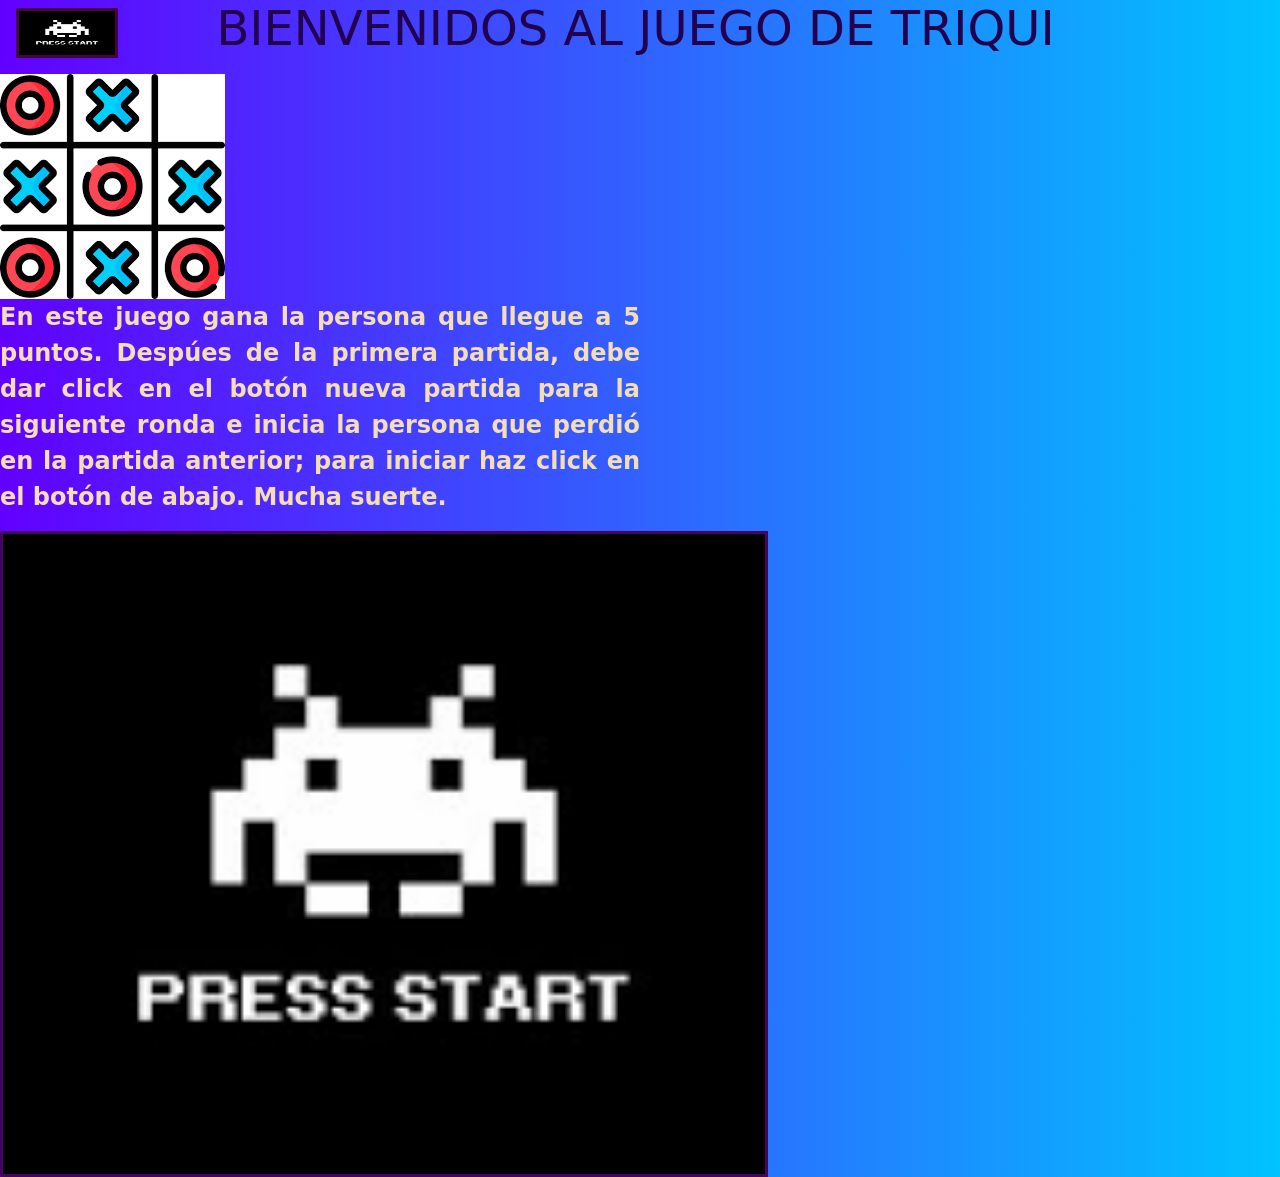
<file: index.html>
<!DOCTYPE html>
<html lang="en">
<head>
    <meta charset="UTF-8">
    <meta name="viewport" content="width=device-width, initial-scale=1.0">
    <link rel="stylesheet" href="css/mystile.css">
    <link href="https://cdn.jsdelivr.net/npm/bootstrap@5.2.3/dist/css/bootstrap.min.css" rel="stylesheet" integrity="sha384-rbsA2VBKQhggwzxH7pPCaAqO46MgnOM80zW1RWuH61DGLwZJEdK2Kadq2F9CUG65" crossorigin="anonymous">  
    <title>Juega triqui</title>
</head>
<body>
    <div id="titulo">
        <img id="imagen" src="img/images.png" alt="">
        <h1 class="tituloInicio">BIENVENIDOS AL JUEGO DE TRIQUI</h1> 
      </div>
      <div class="mensaje">
        <img src="./img/images (1).png" alt="imagenJuego" class="imagenInicio">
        <p class="instrucciones">En este juego gana la persona que llegue a 5 puntos.
            Despúes de la primera partida, debe dar click en el botón 
            nueva partida para la siguiente ronda e inicia la persona que perdió en 
            la partida anterior; para iniciar haz click en el botón de abajo. Mucha suerte.</p>

            <a href="index2.html"><img src="./img/images.png" alt="inicar juego" class="botonInicio"></a>
      </div>
</body>
</html>
</file>
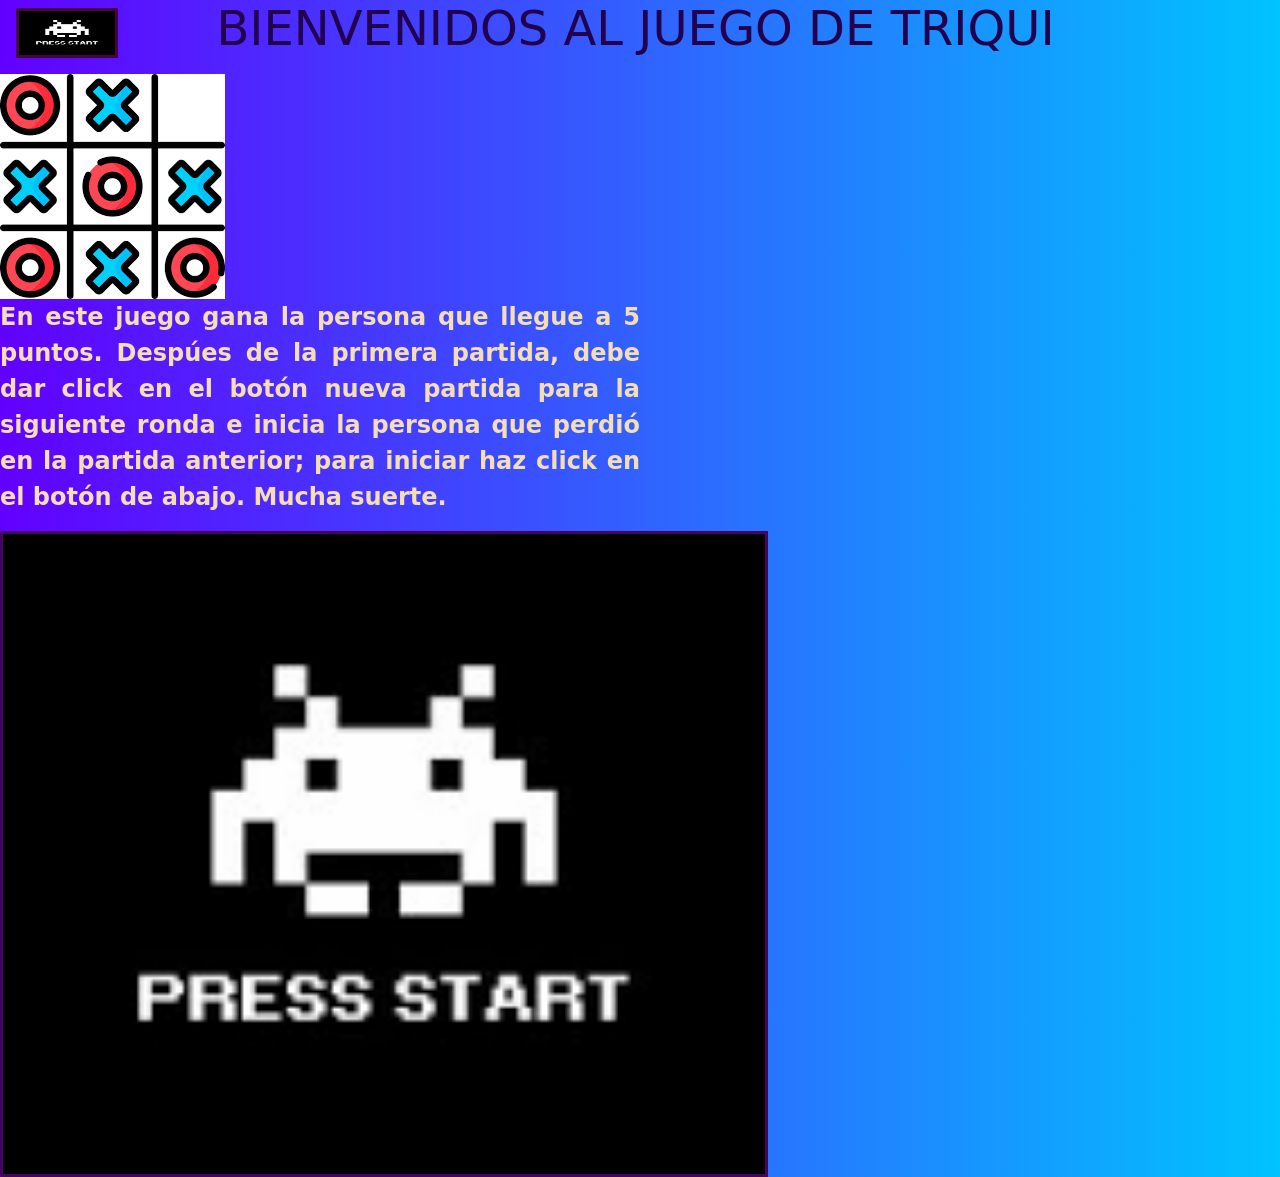
<file: aqui_primero.html>
<!DOCTYPE html>
<html lang="en">
<head>
    <meta charset="UTF-8">
    <meta name="viewport" content="width=device-width, initial-scale=1.0">
    <link rel="stylesheet" href="css/mystile.css">
    <link href="https://cdn.jsdelivr.net/npm/bootstrap@5.2.3/dist/css/bootstrap.min.css" rel="stylesheet" integrity="sha384-rbsA2VBKQhggwzxH7pPCaAqO46MgnOM80zW1RWuH61DGLwZJEdK2Kadq2F9CUG65" crossorigin="anonymous">  
    <title>Juega triqui</title>
</head>
<body>
    <div id="titulo">
        <img id="imagen" src="img/images.png" alt="">
        <h1 class="tituloInicio">BIENVENIDOS AL JUEGO DE TRIQUI</h1> 
      </div>
      <div class="mensaje">
        <img src="./img/images (1).png" alt="imagenJuego" class="imagenInicio">
        <p class="instrucciones">En este juego gana la persona que llegue a 5 puntos.
            Despúes de la primera partida, debe dar click en el botón 
            nueva partida para la siguiente ronda e inicia la persona que perdió en 
            la partida anterior; para iniciar haz click en el botón de abajo. Mucha suerte.</p>

            <a href="index.html"><img src="./img/images.png" alt="inicar juego" class="botonInicio"></a>
      </div>
</body>
</html>
</file>
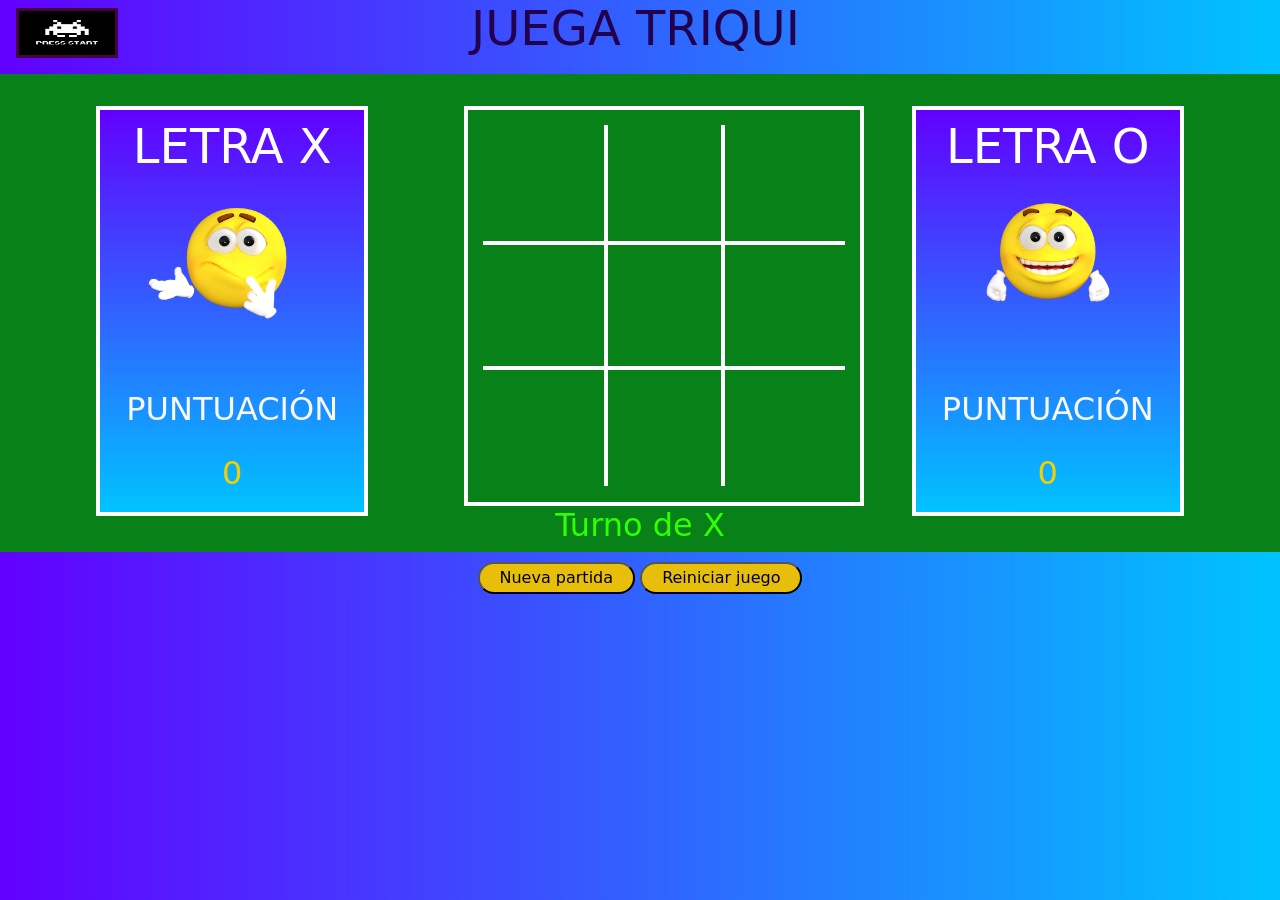
<file: index2.html>
<!DOCTYPE html>
<html lang="es">

<head>
  <meta charset="UTF-8">
  <meta name="viewport" content="width=device-width, initial-scale=1.0">
  <title>Triqui</title>
  <link rel="stylesheet" href="css/mystile.css">
  <link href="https://cdn.jsdelivr.net/npm/bootstrap@5.2.3/dist/css/bootstrap.min.css" rel="stylesheet" integrity="sha384-rbsA2VBKQhggwzxH7pPCaAqO46MgnOM80zW1RWuH61DGLwZJEdK2Kadq2F9CUG65" crossorigin="anonymous">
</head>

<body>
<div id="titulo">
  <img id="imagen" src="img/images.png" alt="">
  <h1 class="titulo">JUEGA TRIQUI</h1> 
</div>

<div class="contenedorPrincipal">

<div class="contenedorp1" id="tipoLetra1">
  <div>
    <p id="j1">LETRA X</p>
    <img src="img/play.png " class="imagenJugador" id="cambiarImg1" alt="inicio">
  </div>
  <div class="puntaje1">
    <P class="juego1">PUNTUACIÓN</P>
    <p class="datosnum" id="puntosj1">0</p>
  </div>
</div>

  <div class="container">
    <div class="juego">
      <div class="bordes num1"></div>
      <div class="bordes num2"></div>
      <div class="bordes num3"></div>
      <div class="bordes num4"></div>
      <div class="bordes centro"></div>
      <div class="bordes num6"></div>
      <div class="bordes num7"></div>
      <div class="bordes num8"></div>
      <div class="bordes num9"></div>
     </div>
     <h2 class="notificacion">notificación juego</h2>
  </div>
  <div class="contenedorp2" id="tipoLetra2">
    <div>
      <p id="j2">LETRA O </p>
      <img src="img/wait.png" class="imagenJugador" id="cambiarImg2" alt="inicio">
    </div>
    <div class="puntaje2" id="PuntajeJ">
      <P class="juego2">PUNTUACIÓN</P>
      <p class="datosnum" id="puntosj2">0</p>
    </div>
  </div>
</div>

<div class="animacion"> 
  <div class="modalJ modalGanador">
    <div class="modal-text">
      <h1 id="ganador" class="mensajeGanador"></h1>
    </div>
    <img src="./img/ganador.png" id="pruebaimagen" class="imagenGanador" alt="ganador">
    <button class="cerrar finJuego" id="cerrarJ" type="button">cerrar</button>
  </div>
</div>

<div class="piedejuego">
  <button class="reiniciar">Nueva partida</button>
  <button class="nuevoJuego">Reiniciar juego</button>
</div>

<!-- <dialog type="modal">
  <p>mensaje final</p>
</dialog> -->

<script src="https://cdn.jsdelivr.net/npm/bootstrap@5.2.3/dist/js/bootstrap.bundle.min.js" integrity="sha384-kenU1KFdBIe4zVF0s0G1M5b4hcpxyD9F7jL+jjXkk+Q2h455rYXK/7HAuoJl+0I4" crossorigin="anonymous"></script>
  <script src="js/matrices.js"></script>
</body>

</html>
</file>
<file: css/mystile.css>
.juego {
  display: grid;
  grid-template-columns: 1fr 1fr 1fr;
  grid-template-rows: 1fr 1fr 1fr;
  height: 400px;
  width: 400px;
  font-size: 3em;
  text-align: center;
  padding: 15px;
  border: 4px rgb(255, 255, 255) solid;
  margin-left: 1.75em;
  cursor:pointer;
}

body {
  background: linear-gradient(90deg, rgb(98, 0, 255), rgb(0, 195, 255));
  height: min-content;
}

.container {
  margin-top: 2em;
  /* background-color: rgb(208, 255, 0); */
}

.contenedorPrincipal {
  display: inline-flex;
  width: 100%;
  background-color: rgb(7, 129, 24);
}

.contenedorp1,
.contenedorp2 {
  border: 4px rgb(255, 255, 255) solid;
  text-align: center;
  margin-top: 2em;
  color: rgb(248, 248, 248);
  height: 410px;
  background: linear-gradient(180deg, rgb(98, 0, 255), rgb(0, 195, 255));
}

.imagenJugador {
  width: 70%;
  height: 70%;
}

.contenedorp2 {
  margin-right: 6em;
}

.contenedorp1 {
  margin-left: 6em;
}

.piedejuego {
  text-align: center;
}

.titulo, .tituloInicio{
  width: 80%;
  text-align: center;
  font-size: 3em;
  color: rgb(34, 1, 77);
}

#imagen {
  width: 8%;
  margin-bottom: 1em;
  margin-left: 1em;
  border: 3px solid rgb(70, 3, 66);
  height: 50px;
}

.titulo,
#imagen {
  display: inline-block;
}

#titulo {
  background: linear-gradient(90deg, rgb(98, 0, 255), rgb(0, 195, 255));
}

.puntaje1,
.puntaje2 {
  margin-top: 2em;
  font-size: 2em;
}

.datosnum {
  color: rgb(245, 208, 0);
}

.bordes {
  line-height: 100px;
  color: wheat;
}

.centro,
.num2,
.num8 {
  border-left: 4px rgb(255, 255, 255) solid;
  border-right: 4px rgb(255, 255, 255) solid;
}

.num1,
.num2,
.num3 {
  border-bottom: 4px white solid;
}

.num7,
.num8,
.num9 {
  border-top: 4px white solid;
}


.rojo {
  color: rgb(255, 0, 0);
}

.notificacion {
  color: rgb(46, 255, 4);
  font-size: 2em;
  text-align: center;
}

#j1,
#j2 {
  font-size: 3em;
  color: rgb(255, 255, 255);
}

.verde {
  color: rgb(0, 248, 12);
}

.reiniciar,
.nuevoJuego, .cerrar {
  margin-top: 10px;
  border-radius: 25px;
  padding: 2px 20px;
  background-color: rgb(231, 191, 10);
}

.reiniciar:hover {
  background-color: rgb(39, 5, 131);
  color: aqua;
  font-weight: bold;
}

.nuevoJuego:hover {
  background-color: rgb(238, 176, 7);
  color: rgb(255, 255, 255);
  font-weight: bold;
}

.wait{
  height: 60%;
  width: 60%;
}

.cambioLetra{
  font-size: 10px;
}

.win{
  height: 170px;
  width: 170px;
  margin: -1em 3.5em -3em 3.5em; 
}

.mensaje{
  justify-items: center;
}

.instrucciones{
  font-size: 1.5em;
  font-weight: bold;
  color: wheat;
  width: 50%;
  text-align:justify ;
}

.botonInicio{
  width: 60%;
  height: 60%;
  border: 3px solid rgb(69, 3, 99);
}

#imagen, .tituloInicio{
  display: inline-block;
}

.animacion{
position: fixed;
z-index: 1000;
width: 100%;
height: 100%;
background-color: rgba(0, 0, 0, 0.9);
top: 0;
left: 0;
display: flex;
justify-content: center;
align-items: center;
visibility: hidden;
}

.modalJ{
  width: 60%;
  height:70%;
  overflow: hidden;
  display: flex;
  flex-direction: column;
  align-items: center;
  justify-content: space-around;
  padding: 10px 10px;
  position: absolute;
  transition: transform 1s;
  transform: translateY(0%);
  top: 50;
  left: 50;
}

.modalGanador{
  transform: translateY(-200%);
}

.imagenGanador{
  width: 30%;
}

.mensajeGanador{
  font-size: 50px;
  color: rgb(255, 255, 255);
  text-align: center;
}

.finJuego{
  width: 120px;
  font-size: 15px;
}

.modalResponsive{
  opacity: 1;
  visibility: visible;
}

.ocultarModal{
  opacity: 0;
  visibility: hidden;
}

@media (min-width:600px) and (max-width:991px) {

  .titulo {
    font-size: 3em;
    width: 80%;
    text-align: center;
    margin-top: 30px;
  }

  #imagen{
    width: 8%;
    height: 8%;
  }

  .contenedorp1,
  .contenedorp2 {
    width: 35%;
    height: 80%;
    font-size: 8px;
  }

  .puntaje1,
  .puntaje2 {
    font-size: 20px;
  }

  .puntaje1{
    margin-top:0.9em;
  }

  .juego {
    height: 250px;
    width: 250px;
    grid-template-columns: 0.5fr 0.5fr 0.5fr;
    grid-template-rows: 0.5fr 0.5fr 0.5fr;
    padding: 5px;
  }

.contenedorPrincipal{
  height: 330px;
  margin-top: 20px;
}

  .bordes {
    font-size: 30px;
   line-height: 70px;
  }

  .piedejuego{
   margin-left: 1em;   
  }

  .notificacion{
    font-size: 25px;
    margin-top: 10px;
  }

.reiniciar,
.nuevoJuego {
  padding: 2px 10px;
  font-size: 15px;
}

.container{
  position: relative;
  left: 4%;
  width: 23%;
}

.notificacion{
  position: relative;
  right: 6%;
  font-size: 23px;
}

.win{
  height: 20%;
  margin:0;
  width: 60%;
}

.puntaje2{
  margin-top: 0;
}

.tituloInicio{
  font-size: 30px;
}
#imagen, .tituloInicio{
  display: inline-block;
}
.instrucciones{
  font-size: 1em;
  font-weight: bold;
  color: wheat;
  width: 60%;
  text-align:justify ;
}

.botonInicio{
  width: 60%;
  height: 60%;
  border: 3px solid rgb(69, 3, 99);
}

.mensajeGanador{
  font-size: 30px;
  margin-bottom: 0;
}

}

@media (max-width:601px){

  .titulo {
    font-size: 2em;
    width: 80%;
    text-align: center;
    margin-top: 30px;
  }

  #imagen {
    width: 10%;
    height: 10%;
  }

.container{
  height: 55%;
}

  .contenedorp1,
  .contenedorp2 {
    width: 30%;
    height: 20%;
    font-size: 6px;
    position: absolute;
    top: 54%;
  }

  .contenedorp1{
    position: absolute;
    left: 10%;
  }

  .contenedorp2{
    position: absolute;
    left: 53%;
  }

  .imagenJugador{
    display: none;
  }

  .puntaje1,
  .puntaje2 {
    font-size: 15px;
    margin: 0;
  }

  .juego {
    height: 210px;
    width: 210px;
    grid-template-columns: 0.5fr 0.5fr 0.5fr;
    grid-template-rows: 0.5fr 0.5fr 0.5fr;
    padding: 5px;
    margin-left: 2.8em;
  }

.contenedorPrincipal{
  height: 420px;
}

  .bordes {
    font-size: 20px;
   line-height: 55px;
   font-weight: bold;
  }

.datosnum{
  font-size: 25px;
  margin-top: -10px;
}

  .notificacion{
    font-size: 20px;
    margin-top: 6px;
  }

.reiniciar,
.nuevoJuego {
  padding: 2px 10px;
  font-size: 15px;
}


.tituloInicio{
  font-size: 20px;
}
#imagen, .tituloInicio{
  display: inline-block;
}
.instrucciones{
  font-size: 1em;
  font-weight: bold;
  color: wheat;
  width: 90%;
  text-align:justify ;
}

.botonInicio{
  width: 40%;
  height: 40%;
  border: 3px solid rgb(69, 3, 99);
}
.mensajeGanador{
  font-size: 20px;
}

.modalJ{
  height: 50%;
}

}
</file>
